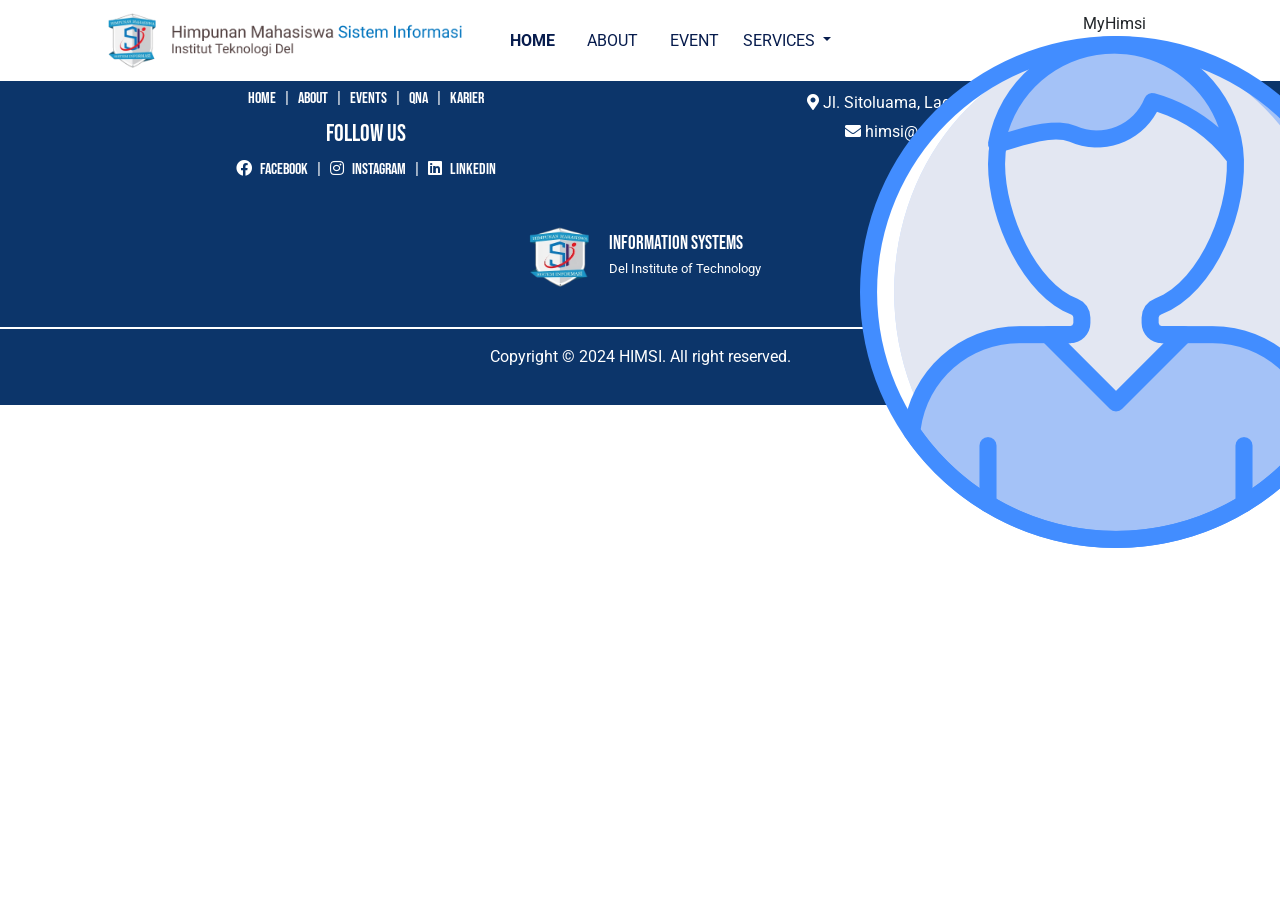
<file: public/moreEvents.html>
<!DOCTYPE html>
<html lang="en">
  <head>
    <meta charset="UTF-8" />
    <meta name="viewport" content="width=device-width, initial-scale=1.0" />
    <title>Sinet</title>
    <!-- Bootstrap -->
    <link
      rel="stylesheet"
      href="https://stackpath.bootstrapcdn.com/bootstrap/4.5.2/css/bootstrap.min.css"
    />

    <!-- font bebasneue -->
    <link rel="preconnect" href="https://fonts.googleapis.com" />
    <link rel="preconnect" href="https://fonts.gstatic.com" crossorigin />
    <link
      href="https://fonts.googleapis.com/css2?family=Bebas+Neue&display=swap"
      rel="stylesheet"
    />

    <!-- font roboto -->
    <link rel="preconnect" href="https://fonts.googleapis.com" />
    <link rel="preconnect" href="https://fonts.gstatic.com" crossorigin />
    <link
      href="https://fonts.googleapis.com/css2?family=Bebas+Neue&family=Roboto:ital,wght@0,100;0,300;0,400;0,500;0,700;0,900;1,100;1,300;1,400;1,500;1,700;1,900&display=swap"
      rel="stylesheet"
    />

    <!-- icon -->
    <link
      rel="stylesheet"
      href="https://cdnjs.cloudflare.com/ajax/libs/font-awesome/5.15.4/css/all.min.css"
    />

    <!-- css -->
    <link rel="stylesheet" href="frontend/styles/main.css" />
  </head>

  <body>
    <!-- navbar -->
    <div class="container-fluid">
      <nav
        class="row navbar navbar-expand-lg navbar-light bg-white navbar-custom fixed-top"
      >
        <div class="col-md-0.5 offset-md-1">
          <a href="#" class="navbar-brand">
            <img src="frontend/images/logo.png" alt="logo" />
          </a>
        </div>
        <div class="col-md-7">
          <button
            class="navbar-toggler"
            type="button"
            data-toggle="collapse"
            data-target="#navb"
          >
            <span class="navbar-toggler-icon"></span>
          </button>

          <div class="collapse navbar-collapse" id="navb">
            <ul class="navbar-nav ml-auto mr-3">
              <li class="nav-item mx-md-2">
                <a href="#" class="nav-link active">HOME</a>
              </li>
              <li class="nav-item mx-md-2">
                <a href="#" class="nav-link">ABOUT</a>
              </li>
              <li class="nav-item mx-md-2">
                <a href="#" class="nav-link">EVENT</a>
              </li>
              <li class="nav-item dropdown">
                <a
                  href="#"
                  class="nav-link dropdown-toggle"
                  id="navbardrop"
                  data-toggle="dropdown"
                >
                  SERVICES
                </a>
                <div class="dropdown-menu">
                  <a href="#" class="dropdown-item">Events</a>
                  <a href="#" class="dropdown-item">QnA</a>
                  <a href="#" class="dropdown-item">Lowongan Kerja</a>
                </div>
              </li>
            </ul>

            <!-- mobile button -->
            <form class="form-inline my-lg-0 d-sm-block d-md-none">
              <div>
                <button class="btn btn-login btn-navbar-right px-0">
                  MyHimsi
                  <img
                    src="frontend/images/user profile.png"
                    alt="user"
                    class="img-user ml-1"
                  />
                </button>
              </div>
            </form>

            <!-- desktop button -->
            <form class="form-inline my-lg-0 d-none d-md-block">
              <div>
                <button class="btn btn-login btn-navbar-right px-0">
                  MyHimsi
                  <img
                    src="frontend/images/user profile.png"
                    alt="user"
                    class="img-user ml-1"
                  />
                </button>
              </div>
            </form>
          </div>
        </div>
      </nav>
    </div>

    <!-- footer -->
    <footer class="footer">
      <div class="container">
        <div class="footer-content">
          <div class="footer-left ml-1">
            <p class="footer-heading">THANK YOU FOR VISITING OUR WEBSITE</p>
            <nav class="footer-nav">
              <a href="#">Home</a> | <a href="#">About</a> |
              <a href="#">Events</a> | <a href="#">QnA</a> |
              <a href="#">Karier</a>
            </nav>
            <p class="follow-us">FOLLOW US</p>
            <div class="footer-social">
              <a href="#"><i class="fab fa-facebook"></i> Facebook</a> |
              <a href="#"><i class="fab fa-instagram"></i> Instagram</a> |
              <a href="#"><i class="fab fa-linkedin"></i> LinkedIn</a>
            </div>
          </div>

          <div class="footer-right">
            <p class="footer-contact-heading">CONTACT US</p>
            <p>
              <i class="fas fa-map-marker-alt"></i> Jl. Sitoluama, Laguboti,
              Toba
            </p>
            <p><i class="fas fa-envelope"></i> himsi@gmail.com</p>
          </div>
        </div>

        <div class="footer-bottom">
          <div class="footer-logo-wrapper">
            <img
              src="frontend/images/lambang bagus.png"
              alt="SI Logo"
              class="footer-logo"
            />
          </div>

          <div class="footer-title">
            <p class="title">INFORMATION SYSTEMS</p>
            <p class="subtitle">Del Institute of Technology</p>
          </div>
        </div>
      </div>

      <div class="footer-copyright">
        <hr class="footer-line" />
        <p>Copyright &copy; 2024 HIMSI. All right reserved.</p>
      </div>
    </footer>

    <!-- CDN -->
    <script src="https://cdnjs.cloudflare.com/ajax/libs/popper.js/1.16.1/umd/popper.min.js"></script>
    <script src="https://code.jquery.com/jquery-3.5.1.min.js"></script>
    <script src="https://stackpath.bootstrapcdn.com/bootstrap/4.5.2/js/bootstrap.min.js"></script>
  </body>
</html>
</file>
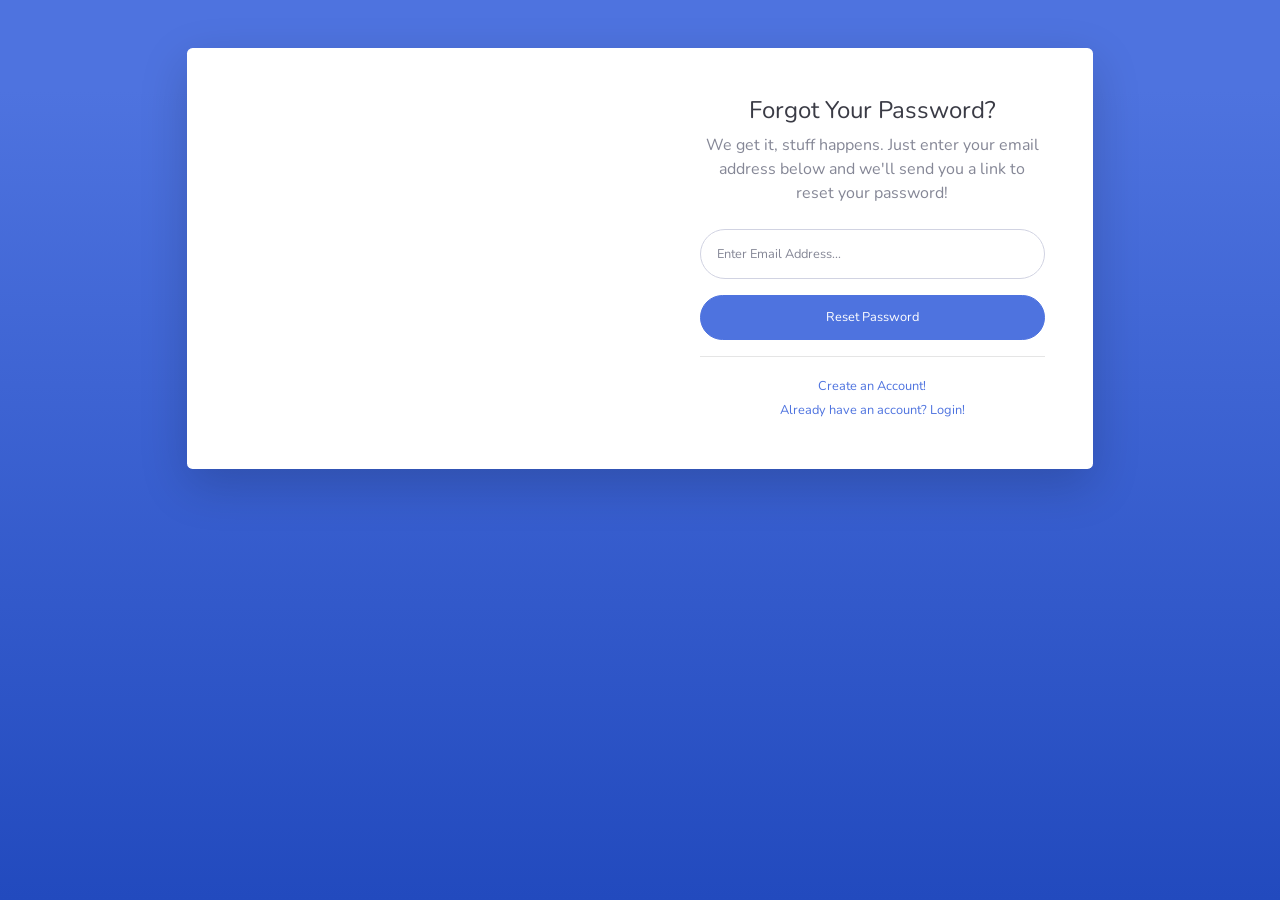
<file: public/backend/forgot-password.html>
<!DOCTYPE html>
<html lang="en">

<head>

    <meta charset="utf-8">
    <meta http-equiv="X-UA-Compatible" content="IE=edge">
    <meta name="viewport" content="width=device-width, initial-scale=1, shrink-to-fit=no">
    <meta name="description" content="">
    <meta name="author" content="">

    <title>SB Admin 2 - Forgot Password</title>

    <!-- Custom fonts for this template-->
    <link href="vendor/fontawesome-free/css/all.min.css" rel="stylesheet" type="text/css">
    <link
        href="https://fonts.googleapis.com/css?family=Nunito:200,200i,300,300i,400,400i,600,600i,700,700i,800,800i,900,900i"
        rel="stylesheet">

    <!-- Custom styles for this template-->
    <link href="css/sb-admin-2.min.css" rel="stylesheet">

</head>

<body class="bg-gradient-primary">

    <div class="container">

        <!-- Outer Row -->
        <div class="row justify-content-center">

            <div class="col-xl-10 col-lg-12 col-md-9">

                <div class="card o-hidden border-0 shadow-lg my-5">
                    <div class="card-body p-0">
                        <!-- Nested Row within Card Body -->
                        <div class="row">
                            <div class="col-lg-6 d-none d-lg-block bg-password-image"></div>
                            <div class="col-lg-6">
                                <div class="p-5">
                                    <div class="text-center">
                                        <h1 class="h4 text-gray-900 mb-2">Forgot Your Password?</h1>
                                        <p class="mb-4">We get it, stuff happens. Just enter your email address below
                                            and we'll send you a link to reset your password!</p>
                                    </div>
                                    <form class="user">
                                        <div class="form-group">
                                            <input type="email" class="form-control form-control-user"
                                                id="exampleInputEmail" aria-describedby="emailHelp"
                                                placeholder="Enter Email Address...">
                                        </div>
                                        <a href="login.html" class="btn btn-primary btn-user btn-block">
                                            Reset Password
                                        </a>
                                    </form>
                                    <hr>
                                    <div class="text-center">
                                        <a class="small" href="register.html">Create an Account!</a>
                                    </div>
                                    <div class="text-center">
                                        <a class="small" href="login.html">Already have an account? Login!</a>
                                    </div>
                                </div>
                            </div>
                        </div>
                    </div>
                </div>

            </div>

        </div>

    </div>

    <!-- Bootstrap core JavaScript-->
    <script src="vendor/jquery/jquery.min.js"></script>
    <script src="vendor/bootstrap/js/bootstrap.bundle.min.js"></script>

    <!-- Core plugin JavaScript-->
    <script src="vendor/jquery-easing/jquery.easing.min.js"></script>

    <!-- Custom scripts for all pages-->
    <script src="js/sb-admin-2.min.js"></script>

</body>

</html>
</file>
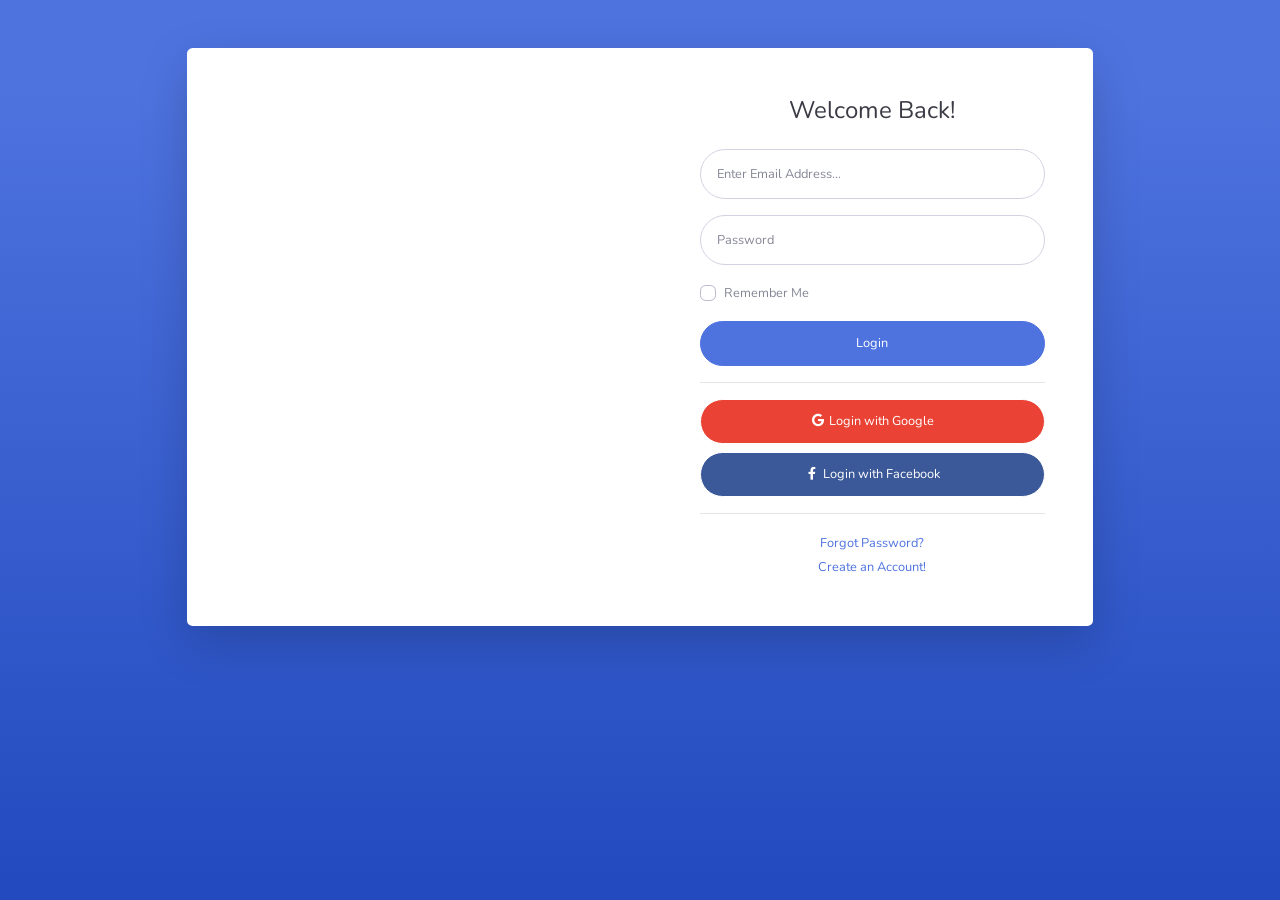
<file: public/backend/login.html>
<!DOCTYPE html>
<html lang="en">

<head>

    <meta charset="utf-8">
    <meta http-equiv="X-UA-Compatible" content="IE=edge">
    <meta name="viewport" content="width=device-width, initial-scale=1, shrink-to-fit=no">
    <meta name="description" content="">
    <meta name="author" content="">

    <title>SB Admin 2 - Login</title>

    <!-- Custom fonts for this template-->
    <link href="vendor/fontawesome-free/css/all.min.css" rel="stylesheet" type="text/css">
    <link
        href="https://fonts.googleapis.com/css?family=Nunito:200,200i,300,300i,400,400i,600,600i,700,700i,800,800i,900,900i"
        rel="stylesheet">

    <!-- Custom styles for this template-->
    <link href="css/sb-admin-2.min.css" rel="stylesheet">

</head>

<body class="bg-gradient-primary">

    <div class="container">

        <!-- Outer Row -->
        <div class="row justify-content-center">

            <div class="col-xl-10 col-lg-12 col-md-9">

                <div class="card o-hidden border-0 shadow-lg my-5">
                    <div class="card-body p-0">
                        <!-- Nested Row within Card Body -->
                        <div class="row">
                            <div class="col-lg-6 d-none d-lg-block bg-login-image"></div>
                            <div class="col-lg-6">
                                <div class="p-5">
                                    <div class="text-center">
                                        <h1 class="h4 text-gray-900 mb-4">Welcome Back!</h1>
                                    </div>
                                    <form class="user">
                                        <div class="form-group">
                                            <input type="email" class="form-control form-control-user"
                                                id="exampleInputEmail" aria-describedby="emailHelp"
                                                placeholder="Enter Email Address...">
                                        </div>
                                        <div class="form-group">
                                            <input type="password" class="form-control form-control-user"
                                                id="exampleInputPassword" placeholder="Password">
                                        </div>
                                        <div class="form-group">
                                            <div class="custom-control custom-checkbox small">
                                                <input type="checkbox" class="custom-control-input" id="customCheck">
                                                <label class="custom-control-label" for="customCheck">Remember
                                                    Me</label>
                                            </div>
                                        </div>
                                        <a href="index.html" class="btn btn-primary btn-user btn-block">
                                            Login
                                        </a>
                                        <hr>
                                        <a href="index.html" class="btn btn-google btn-user btn-block">
                                            <i class="fab fa-google fa-fw"></i> Login with Google
                                        </a>
                                        <a href="index.html" class="btn btn-facebook btn-user btn-block">
                                            <i class="fab fa-facebook-f fa-fw"></i> Login with Facebook
                                        </a>
                                    </form>
                                    <hr>
                                    <div class="text-center">
                                        <a class="small" href="forgot-password.html">Forgot Password?</a>
                                    </div>
                                    <div class="text-center">
                                        <a class="small" href="register.html">Create an Account!</a>
                                    </div>
                                </div>
                            </div>
                        </div>
                    </div>
                </div>

            </div>

        </div>

    </div>

    <!-- Bootstrap core JavaScript-->
    <script src="vendor/jquery/jquery.min.js"></script>
    <script src="vendor/bootstrap/js/bootstrap.bundle.min.js"></script>

    <!-- Core plugin JavaScript-->
    <script src="vendor/jquery-easing/jquery.easing.min.js"></script>

    <!-- Custom scripts for all pages-->
    <script src="js/sb-admin-2.min.js"></script>

</body>

</html>
</file>
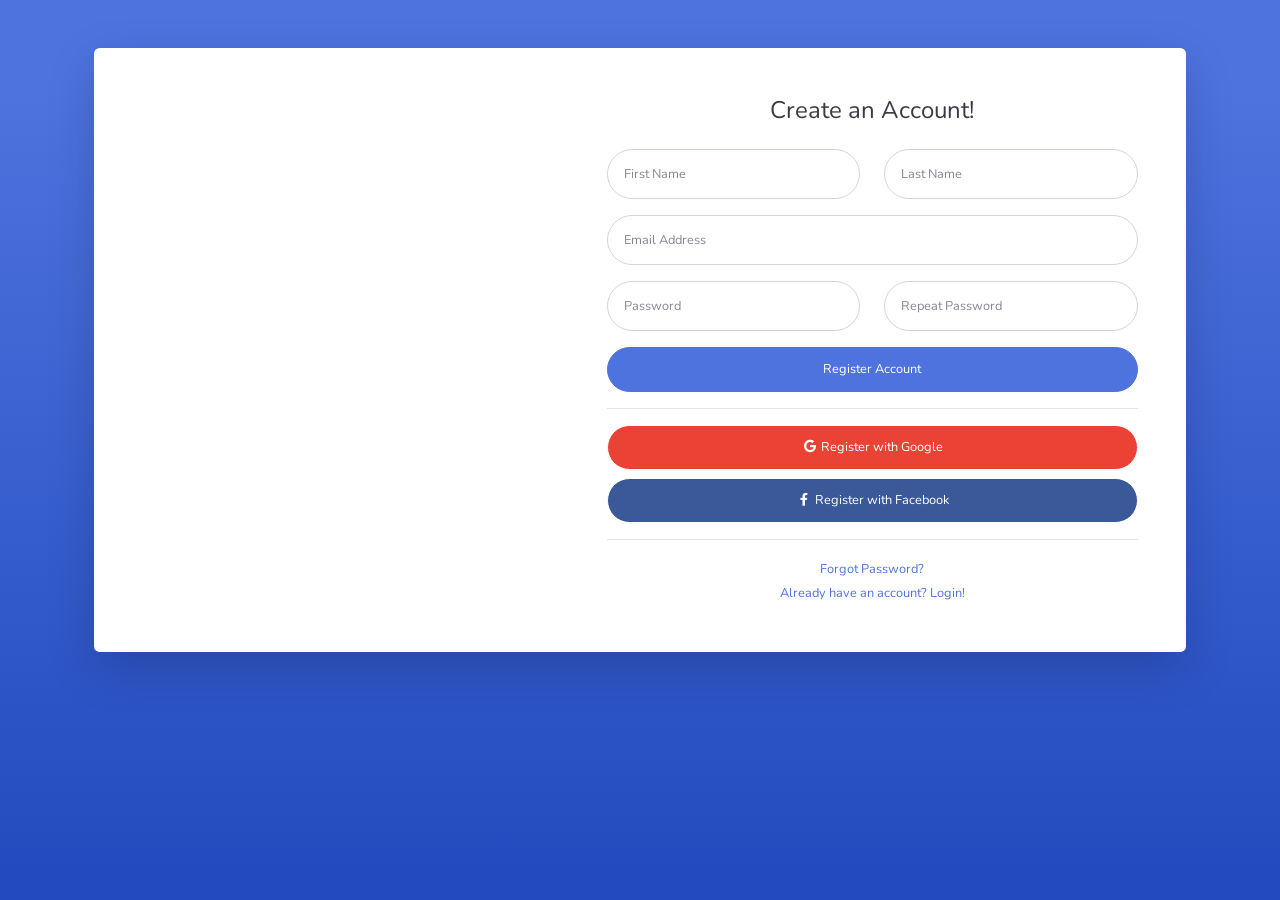
<file: public/backend/register.html>
<!DOCTYPE html>
<html lang="en">

<head>

    <meta charset="utf-8">
    <meta http-equiv="X-UA-Compatible" content="IE=edge">
    <meta name="viewport" content="width=device-width, initial-scale=1, shrink-to-fit=no">
    <meta name="description" content="">
    <meta name="author" content="">

    <title>SB Admin 2 - Register</title>

    <!-- Custom fonts for this template-->
    <link href="vendor/fontawesome-free/css/all.min.css" rel="stylesheet" type="text/css">
    <link
        href="https://fonts.googleapis.com/css?family=Nunito:200,200i,300,300i,400,400i,600,600i,700,700i,800,800i,900,900i"
        rel="stylesheet">

    <!-- Custom styles for this template-->
    <link href="css/sb-admin-2.min.css" rel="stylesheet">

</head>

<body class="bg-gradient-primary">

    <div class="container">

        <div class="card o-hidden border-0 shadow-lg my-5">
            <div class="card-body p-0">
                <!-- Nested Row within Card Body -->
                <div class="row">
                    <div class="col-lg-5 d-none d-lg-block bg-register-image"></div>
                    <div class="col-lg-7">
                        <div class="p-5">
                            <div class="text-center">
                                <h1 class="h4 text-gray-900 mb-4">Create an Account!</h1>
                            </div>
                            <form class="user">
                                <div class="form-group row">
                                    <div class="col-sm-6 mb-3 mb-sm-0">
                                        <input type="text" class="form-control form-control-user" id="exampleFirstName"
                                            placeholder="First Name">
                                    </div>
                                    <div class="col-sm-6">
                                        <input type="text" class="form-control form-control-user" id="exampleLastName"
                                            placeholder="Last Name">
                                    </div>
                                </div>
                                <div class="form-group">
                                    <input type="email" class="form-control form-control-user" id="exampleInputEmail"
                                        placeholder="Email Address">
                                </div>
                                <div class="form-group row">
                                    <div class="col-sm-6 mb-3 mb-sm-0">
                                        <input type="password" class="form-control form-control-user"
                                            id="exampleInputPassword" placeholder="Password">
                                    </div>
                                    <div class="col-sm-6">
                                        <input type="password" class="form-control form-control-user"
                                            id="exampleRepeatPassword" placeholder="Repeat Password">
                                    </div>
                                </div>
                                <a href="login.html" class="btn btn-primary btn-user btn-block">
                                    Register Account
                                </a>
                                <hr>
                                <a href="index.html" class="btn btn-google btn-user btn-block">
                                    <i class="fab fa-google fa-fw"></i> Register with Google
                                </a>
                                <a href="index.html" class="btn btn-facebook btn-user btn-block">
                                    <i class="fab fa-facebook-f fa-fw"></i> Register with Facebook
                                </a>
                            </form>
                            <hr>
                            <div class="text-center">
                                <a class="small" href="forgot-password.html">Forgot Password?</a>
                            </div>
                            <div class="text-center">
                                <a class="small" href="login.html">Already have an account? Login!</a>
                            </div>
                        </div>
                    </div>
                </div>
            </div>
        </div>

    </div>

    <!-- Bootstrap core JavaScript-->
    <script src="vendor/jquery/jquery.min.js"></script>
    <script src="vendor/bootstrap/js/bootstrap.bundle.min.js"></script>

    <!-- Core plugin JavaScript-->
    <script src="vendor/jquery-easing/jquery.easing.min.js"></script>

    <!-- Custom scripts for all pages-->
    <script src="js/sb-admin-2.min.js"></script>

</body>

</html>
</file>
<file: public/frontend/styles/main.css>
body {
  background-color: #ffffff;
  font-family: "Roboto", sans-serif;
  color: #071c4d;
}

.navbar-brand img {
  max-height: 55px;
}

.navbar-light .navbar-nav .nav-link {
  color: #071c4d;
}
.navbar-light .navbar-nav .nav-link.active {
  font-weight: bold;
  color: #071c4d !important;
}
.navbar-light .navbar-nav .nav-link .dropdown-item {
  color: #071c4d;
  font-family: "roboto", sans-serif;
}
.navbar-light .img-avatar {
  margin: 0;
  width: 20px;
  height: 20px;
  border-radius: 100%;
}

.btn-navbar-right {
  margin-top: -20px !important;
  margin-right: -8px !important;
  margin-bottom: -18px !important;
  height: 70px;
  border-radius: 0px;
}

.dropdown .btn-login {
  color: #1141b1;
  background: none;
  border: none;
  outline: none;
  box-shadow: none;
  display: flex;
  align-items: center;
}
.dropdown .btn-login:hover {
  color: #1141b1;
  background: none;
  border: none;
  outline: none;
}
.dropdown .dropdown-menu {
  background-color: #fff;
  border-radius: 8px;
  box-shadow: 0px 4px 12px rgba(0, 0, 0, 0.1);
  padding: 8px 0;
  min-width: 200px;
  transition: all 0.3s ease;
}
.dropdown .dropdown-menu .dropdown-item {
  display: flex;
  align-items: center;
  padding: 10px 20px;
  color: #333;
  font-weight: 500;
  border-radius: 5px;
  transition: all 0.3s ease;
}
.dropdown .dropdown-menu .dropdown-item:hover {
  background-color: #f0f0f5;
  color: #007bff;
}
.dropdown .dropdown-menu .img-avatar {
  width: 20px;
  height: 20px;
  border-radius: 50%;
  object-fit: cover;
  margin-right: 10px;
}
.dropdown .dropdown-menu i {
  font-size: 20px;
  color: #333;
  margin-right: 10px; /* Spasi antara ikon dan teks */
  margin-left: 20px;
}
.dropdown .dropdown-menu .dropdown-item:hover i {
  color: #007bff;
}
.dropdown .dropdown-menu d-flex.align-items-center:hover {
  background-color: #f8f9fa;
  cursor: pointer;
}
.dropdown .img-user {
  width: 20px;
  height: 20px;
  margin-left: 15px;
  border-radius: 100%;
}

header {
  padding: 180px 0 165px;
  margin-top: 0px;
  background-image: url("../images/dashboardupdate.png");
  background-size: cover;
  background-position: center;
  background-repeat: no-repeat;
}
header h1 {
  font-size: 50px;
  color: #ffffff;
  font-family: "Bebas Neue", cursive;
  font-weight: bold;
  margin-left: 70px;
  margin-right: 70px;
}
header h1 .subtitle {
  color: #ffc436;
  display: inline;
}
header p {
  font-size: 50px;
  color: #ffffff;
  font-family: "Poly", cursive;
  font-weight: bold;
  margin-left: 70px;
  margin-top: -20px;
  margin-right: 70px;
}
header p .subtitle {
  color: #ffc436;
  display: inline;
  margin-right: auto;
}
header .btn-explore {
  background-color: #0174be;
  color: #ffffff;
  margin-left: 70px;
  font-family: "bebas neue", cursive;
  font-size: 30px;
}
header .btn-explore:hover {
  background-color: #266d99;
  color: #ffffff;
}

main {
  padding: 10px 0;
}
main .section-visi {
  margin-bottom: 10px;
}
main .section-visi h2 {
  font-size: 40px;
  color: #0c356a;
  font-family: "bebas neue", cursive;
  font-weight: bold;
  margin-bottom: 10px;
}
main .section-visi .costum-mid-hr {
  border: 5px solid #ffc436;
  width: 50px;
  display: block;
  margin-bottom: auto;
}
main .section-visi .costume-hr {
  border: 1px solid #ffc436;
  width: 100vw;
  margin: 0;
  position: relative;
  left: calc(-50vw + 49%);
}
main .section-visi .visi-text {
  font-size: 25px;
  color: #000;
  font-family: "roboto", sans-serif;
  margin-top: 20px;
}
main .section-visi .misi-list {
  font-size: 25px;
  color: #141617;
  font-family: "roboto", sans-serif;
  margin-top: 20px;
}
main .hr-relasi {
  border: 1px solid #ffc436;
  width: 60%;
}
main .section-relasi {
  display: flex;
  justify-content: center;
  text-align: center;
}
main .section-relasi .row {
  display: flex;
  justify-content: center;
  margin-top: 25px;
}
main .section-relasi .row .col {
  display: flex;
  flex-direction: column;
  align-items: center;
}
main .section-relasi .row .col .circle {
  width: 110px;
  height: 110px;
  border-radius: 50%;
  background-color: #ffffff;
  border: 3px solid #ffc436;
  display: flex;
  justify-content: center;
  align-items: center;
  box-shadow: 0 4px 8px rgba(0, 0, 0, 0.2);
  margin: 0 120px;
}
main .section-relasi .row .col .circle .number {
  font-size: 24px;
  font-weight: bold;
  color: #0c356a;
  font-family: "bebas neue" cursive;
}
main .section-relasi .row .col .label {
  margin-top: 10px;
  font-size: 25px;
  color: #0c356a;
  font-family: "roboto" sans-serif;
  font-weight: bold;
}
main .section-struktur {
  margin-top: 10px;
}
main .section-struktur .struktur-organisasi {
  margin-top: 10px;
}
main .section-struktur .struktur-organisasi h2 {
  font-size: 40px;
  color: #0c356a;
  font-family: "bebas neue", cursive;
  font-weight: bold;
  margin-bottom: 10px;
}
main .section-struktur .struktur-organisasi h2 span {
  color: #ffc436;
}
main .section-profile {
  padding: 20px;
}
main .section-profile .profile {
  text-align: left;
  padding: 0 15px;
}
main .section-profile .profile .hr-profile {
  border: 1px solid #ffc436;
  width: 30%;
  margin-top: -85px;
}
@media (max-width: 768px) {
  main .section-profile .profile .hr-profile {
      margin-top: 10px;
      margin-left: 5px;
  }
}
main .section-profile .profile .costume-color {
  color: #ffc436;
}
main .section-profile .profile .profile-display {
  margin-left: 360px;
  font-family: "playfair display", serif;
  font-size: 20px;
  color: #0c356a;
}
@media (max-width: 768px) {
  main .section-profile .profile .profile-display {
      margin-left: 5px;
      font-size: 18px;
  }
}
main .section-profile .profile-img {
  margin-top: 60px;
  display: flex;
  justify-content: center;
}
main .section-profile .profile-img .costume-img {
  width: 350px;
  height: 338px;
}
main .section-profile .profile-img .img-fluid {
  border-radius: 5%;
}
main .section-profile .profile-img .label {
  font-weight: bold;
  font-family: "bebas neue" cursive;
  font-size: 15px;
  color: #000;
  margin-top: 10px;
}
main .section-profile .profile-img .information {
  font-family: "roboto" sans-serif;
  font-size: 15px;
  color: #000;
  margin-top: -10px;
}
main .section-events {
  min-height: 540px;
  background-color: #b8def7;
  margin-top: -10px;
  margin-bottom: -230px;
}
main .section-events-heading {
  margin-top: 60px;
}
main .section-events-heading h2 {
  font-size: 40px;
  color: #0c356a;
  font-family: "bebas neue", cursive;
  font-weight: bold;
  margin-bottom: 10px;
}
main .section-events-heading h2 span {
  color: #ffffff;
}
main .section-events-heading p {
  font-size: 20px;
  font-family: "roboto", sans-serif;
}
main .section-events-content {
  padding: 20px 20px;
  margin-top: -300px;
}
main .section-events-content .section-event-program .costume-event {
  border-radius: 10px;
  width: 100%;
  object-fit: cover;
  max-height: 500px;
  padding: 1px;
  margin-top: 20px;
}
main .button-events {
  display: flex;
  justify-content: center;
  margin-top: 20px;
  margin-bottom: 20px;
}
main .button-events .btn-submit {
  background-color: #0174be;
  color: #ffffff;
  font-family: "bebas neue", cursive;
  font-size: 30px;
  padding: 10px 10px;
  width: 70%;
  border-radius: 5px;
  text-decoration: none;
  display: inline-block;
  transition: background-color 0.3s ease;
}
main .button-events .btn-submit:hover {
  background-color: #266d99;
  color: #ffffff;
}

.upcoming-event h2 {
  font-size: 40px;
  color: #0c356a;
  font-family: "bebas neue", cursive;
  font-weight: bold;
  margin-bottom: 20px;
}
.upcoming-event h2 span {
  color: #ffc436;
}

/* News */
/* Judul dan Divider */
.news-title {
  font-weight: bold;
  font-size: 2.5rem;
  text-align: center;
  margin-bottom: 1.5rem;
}

.news-divider {
  border-top: 4px solid #0d6efd;
  width: 70px;
  margin: 0 auto 2rem;
}

/* Card Style */
.news-item {
  margin-bottom: 30px;
  transition: transform 0.3s, box-shadow 0.3s;
}

.news-item:hover {
  transform: translateY(-10px);
  box-shadow: 0 10px 15px rgba(0, 0, 0, 0.2);
}

.news-card {
  overflow: hidden;
  border-radius: 8px;
  background-color: #ffffff;
  transition: all 0.3s ease-in-out;
}

.news-image {
  width: 100%;
  height: 200px;
  object-fit: cover;
  transition: transform 0.3s ease;
}

.news-item:hover .news-image {
  transform: scale(1.05);
}

.news-content {
  padding: 15px;
}

.news-title {
  font-size: 1.2rem;
  color: #0d6efd;
  font-weight: 600;
}

.news-body {
  font-size: 0.9rem;
  color: #6c757d;
  margin: 10px 0;
}

.news-date {
  font-size: 0.8rem;
  color: #adb5bd;
}

/* Button Selengkapnya */
.btn-more {
  color: #fff;
  background-color: #0d6efd;
  padding: 10px 20px;
  font-size: 0.9rem;
  text-transform: uppercase;
  transition: background-color 0.3s ease;
}

.btn-more:hover {
  background-color: #0056b3;
  text-decoration: none;
}

/* Animasi Hover */
.news-item:hover .news-card {
  transform: scale(1.02);
}


.breadcrumb {
  background-color: white;
  padding: 0;
}

.breadcrumb-item + .breadcrumb-item::before {
  content: " / ";
}

.news-title {
  font-size: 24px;
  font-weight: bold;
}

.news-meta {
  font-size: 14px;
  color: gray;
}

.news-author {
  font-size: 14px;
  font-weight: bold;
}

.news-editor {
  font-size: 14px;
  color: gray;
}

.news-content {
  margin-top: 20px;
}


/* Breadcrumb */
.news-breadcrumb .breadcrumb-item a {
  text-decoration: none;
  color: #0d6efd;
  transition: color 0.3s ease;
}

.news-breadcrumb .breadcrumb-item a:hover {
  color: #0056b3;
}

/* Judul dan Meta */
.news-title {
  font-size: 2rem;
  font-weight: bold;
  color: #212529;
}

.news-meta {
  font-size: 0.9rem;
  margin-bottom: 20px;
}

/* Gambar Utama */
.news-image-wrapper img {
  transition: transform 0.3s ease-in-out, box-shadow 0.3s ease-in-out;
  box-shadow: 0 4px 10px rgba(0, 0, 0, 0.2);
}

.news-image-wrapper img:hover {
  transform: scale(1.05);
  box-shadow: 0 8px 20px rgba(0, 0, 0, 0.3);
}

/* Sidebar */
.sidebar {
  padding: 20px;
  background-color: #f8f9fa;
  border-radius: 8px;
  box-shadow: 0 4px 10px rgba(0, 0, 0, 0.1);
}

.sidebar-title {
  font-size: 1.25rem;
  margin-bottom: 15px;
  color: #0d6efd;
  border-bottom: 2px solid #0d6efd;
  display: inline-block;
}

/* Berita Terbaru */
.latest-news-item {
  margin-bottom: 15px;
  transition: transform 0.3s ease-in-out;
}

.latest-news-image {
  width: 50px; /* Lebar tetap */
  height: 50px; /* Tinggi tetap */
  object-fit: cover; /* Menjaga proporsi gambar */
  border-radius: 0; /* Memastikan gambar tetap kotak */
  border: 2px solid #ddd; /* Opsional: Tambahkan border */
  transition: transform 0.3s ease; /* Efek saat hover */
}

.latest-news-image:hover {
  transform: scale(1.1); /* Opsional: Zoom in saat hover */
}


.latest-news-item:hover {
  transform: translateX(10px);
}

.latest-news-link {
  display: flex;
  align-items: center;
  text-decoration: none;
  color: inherit;
  transition: all 0.3s ease-in-out;
}

.latest-news-link:hover .latest-news-title {
  color: #0d6efd;
}

.latest-news-title {
  font-size: 1rem;
  margin: 0;
  font-weight: bold;
  transition: color 0.3s ease;
}

.news-container {
  animation: fadeInUp 0.8s ease-in-out;
}

@keyframes fadeInUp {
  from {
      opacity: 0;
      transform: translateY(20px);
  }
  to {
      opacity: 1;
      transform: translateY(0);
  }
}

.sidebar {
  border-left: 1px solid #ddd;
  padding-left: 20px;
}
.sidebar h5 {
  font-size: 18px;
  font-weight: bold;
}
.sidebar .list-group-item {
  border: none;
  padding: 0;
}
.sidebar .list-group-item img {
  width: 50px;
  height: auto;
  margin-right: 10px;
}
.sidebar .list-group-item a {
  text-decoration: none;
  color: black;
  display: flex;
  align-items: center;
}
.sidebar .list-group-item a:hover {
  text-decoration: underline;
}

/* News Other */
/* Search Bar Styling */
.search-form {
  box-shadow: 0 4px 6px rgba(0, 0, 0, 0.1);
  border-radius: 8px;
  overflow: hidden;
}

.search-input {
  border: none;
  padding: 12px; /* Kurangi padding agar lebih proporsional */
  font-size: 14px; /* Sesuaikan ukuran font */
  transition: box-shadow 0.3s ease;
}

.search-input:focus {
  box-shadow: 0 0 8px rgba(33, 150, 243, 0.5);
  outline: none;
}

.search-btn {
  padding: 10px 15px; /* Kurangi padding untuk ukuran lebih kecil */
  font-size: 14px; /* Sesuaikan ukuran font */
  height: auto; /* Pastikan tingginya mengikuti konten */
  border: none;
  transition: background-color 0.3s ease, transform 0.2s ease;
}

.search-btn:hover {
  background-color: #0056b3;
  transform: scale(1.05);
}


/* News Item Styling */
.news-item {
  transition: transform 0.3s ease, box-shadow 0.3s ease;
  border-bottom: 1px solid #eaeaea;
  padding-bottom: 15px;
}

.news-item:hover {
  transform: scale(1.02);
  box-shadow: 0 8px 16px rgba(0, 0, 0, 0.1);
}

/* News Image */
.news-image-container {
  border-radius: 8px;
  overflow: hidden;
}

.news-image {
  transition: transform 0.3s ease;
}

.news-image:hover {
  transform: scale(1.1);
}

/* News Title and Link */
.news-title {
  font-weight: bold;
  margin-bottom: 8px;
}

.news-link {
  text-decoration: none;
  color: #0d6efd;
  transition: color 0.3s ease;
}

.news-link:hover {
  color: #0056b3;
  text-decoration: underline;
}

/* News Description */
.news-description {
  font-size: 14px;
  color: #555;
}

/* News Date */
.news-date {
  font-size: 12px;
  font-style: italic;
}

/* Pagination Styling */
.pagination {
  margin-top: 20px;
}

.pagination .page-item .page-link {
  color: #0d6efd;
  border: none;
  transition: background-color 0.3s ease, transform 0.2s ease;
}

.pagination .page-item .page-link:hover {
  background-color: #0056b3;
  color: white;
  transform: scale(1.1);
}

.pagination .page-item.active .page-link {
  background-color: #0d6efd;
  border-color: #0d6efd;
}



/* FOOTer */
.footer {
  background-color: #0c356a;
  color: white;
  padding: 20px 0;
  text-align: center;
}
.footer .container {
  display: flex;
  flex-direction: column;
  align-items: center;
}
.footer .footer-content {
  display: flex;
  justify-content: space-between;
  width: 100%;
  max-width: 1200px;
  padding: 20px 0;
}
.footer .footer-content .footer-left,
.footer .footer-content .footer-right {
  flex: 1;
  padding: 5px;
}
.footer .footer-heading {
  font-size: 1.5rem;
  margin-bottom: 5px;
  font-family: "bebas neue", cursive;
}
.footer .footer-nav a {
  color: white;
  text-decoration: none;
  margin: 0 5px;
  font-family: "bebas neue", cursive;
}
.footer .footer-nav a:hover {
  text-decoration: underline;
}
.footer .follow-us {
  margin-top: 5px;
  font-size: 1.5rem;
  font-family: "bebas neue", cursive;
  margin-bottom: 5px;
}
.footer .footer-social a {
  color: white;
  text-decoration: none;
  margin: 0 5px;
  font-family: "bebas neue", cursive;
  font-size: 1rem;
}
.footer .footer-social a i {
  margin-right: 5px;
}
.footer .footer-right p {
  margin: 5px 0;
}
.footer .footer-contact-heading {
  font-size: 1.5rem;
  font-family: "bebas neue", cursive;
}
.footer .footer-bottom {
  display: flex;
  align-items: center;
  margin: 10px 0;
}
.footer .footer-bottom .footer-logo-wrapper {
  padding: 10px;
  border-radius: 5px;
  background-size: cover;
}
.footer .footer-bottom .footer-logo {
  width: 60px;
  height: 60px;
  margin-bottom: 10px;
  position: relative;
  background-image: #ffffff;
}
.footer .footer-bottom .footer-title {
  font-size: 1.5rem;
  margin-left: 10px;
  display: flex;
  flex-direction: column;
  align-items: flex-start;
}
.footer .footer-bottom .footer-title .title {
  margin: 0;
  font-family: "bebas neue", cursive;
  font-size: 1.2rem;
}
.footer .footer-bottom .footer-title .subtitle {
  font-family: "roboto", sans-serif;
  font-size: 0.8rem;
}
.footer .footer-copyright .footer-line {
  border: 1px solid #ffffff;
  width: 100%;
  margin-top: 10px;
}

/* event */
.section-event-header {
  min-height: 350px;
  background: #e4e6eb;
  margin-top: -70px;
}

.section-popular-content {
  margin-top: -160px;
  min-height: 100vh;
}
.section-popular-content .breadcrumb {
  background-color: transparent;
  padding: 0;
  margin-bottom: 30px;
}
.section-popular-content .breadcrumb-item.active {
  font-weight: bold;
  color: #071c4d;
}
.section-popular-content .section-popular-event .card-event {
  min-height: 380px;
  background-color: #ddd;
  color: #fff;
  padding: 30px;
  background-size: cover;
  margin-bottom: 20px;
  border-radius: 20px;
  filter: brightness(0.9);
}
.section-popular-content .section-popular-event .party-event {
  font-size: 30px;
  color: #00040c;
  font-family: "Bebas Neue", cursive;
}
.section-popular-content .section-popular-event .party-button {
  margin-top: auto;
}
.section-popular-content
  .section-popular-event
  .party-button
  .btn-party-details {
  background-color: #0174be;
  color: #fff;
  border-radius: 10px;
  padding: 10px 20px;
  border: none;
  text-transform: uppercase;
  transition: background-color 0.3s ease;
}
.section-popular-content
  .section-popular-event
  .party-button
  .btn-party-details:hover {
  background-color: #0174be;
  color: #fff;
}

.section-details-header {
  min-height: 420px;
  background: #e4e6eb;
  margin-top: -70px;
}

.section-details-content {
  margin-top: -210px;
  min-height: 100vh;
}
.section-details-content .breadcrumb {
  background-color: transparent;
  padding: 0;
  margin-bottom: 30px;
}
.section-details-content .breadcrumb-item.active {
  font-weight: bold;
  color: #6e6e6e;
}
.section-details-content .card-details {
  padding: 30px;
  border-radius: 11px;
}
.section-details-content .card-details h1 {
  font-size: 26px;
}
.section-details-content .card-details h2 {
  font-size: 20px;
  margin-top: 40px;
}
.section-details-content .card-details p {
  font-size: 18px;
  color: #b1b1b1;
}
.section-details-content .card-details h3 {
  font-weight: 300;
  font-size: 14px;
  color: #071c4d;
}
.section-details-content .card-details .trip-informations th {
  font-weight: 300;
  font-size: 18px;
  color: #071c4d;
}
.section-details-content .card-details .trip-informations td {
  font-weight: 300;
  font-size: 18px;
  color: #b1b1b1;
}
.section-details-content .card-details .trip-informations .text-blue {
  color: #071c4d;
  font-weight: bold;
}
.section-details-content .card-details .trip-informations .text-orange {
  color: #ff9e53;
  font-weight: bold;
}
.section-details-content .card-details .paymeny-instructions {
  font-weight: 300;
  font-size: 14px;
  color: #b1b1b1;
}
.section-details-content .card-details .bank .bank-item h3 {
  font-size: 18px;
  color: #071c4d;
  margin-bottom: 0;
}
.section-details-content .card-details .bank .bank-item p {
  margin-bottom: 0;
}
.section-details-content .card-details .bank .bank-item .description {
  margin-left: 10px;
  overflow: hidden;
  float: left;
}
.section-details-content .card-details .bank .bank-item .description p {
  font-weight: normal;
  font-size: 16px;
  color: #071c4d;
}
.section-details-content .card-details .bank .bank-image {
  width: 35px;
  height: 35px;
  float: left;
}
.section-details-content .card-details .disclaimer {
  font-weight: 300;
  font-size: 14px;
  color: #b1b1b1;
}
.section-details-content .card-details .gj-datepicker .datepicker {
  border-right: 0;
}
.section-details-content .card-details .gj-datepicker .input-group-append .btn {
  padding-right: 30px;
}
.section-details-content .card-details .btn-add-now {
  background-color: #071c4d;
  color: #fff;
}
.section-details-content .card-details .btn-add-now:hover {
  background-color: #374c79;
  color: #fff;
}
.section-details-content .card-right {
  border-bottom-left-radius: 0;
  border-bottom-right-radius: 0;
  border-bottom: 0;
}
.section-details-content .features {
  margin-top: 20px;
}
.section-details-content .features h3 {
  font-size: 18px;
  color: #071c4d;
  margin-bottom: 0;
}
.section-details-content .features p {
  margin-bottom: 0;
}
.section-details-content .features .description {
  margin-left: 10px;
  overflow: hidden;
  float: left;
}
.section-details-content .features .features-image {
  width: 45px;
  height: 45px;
  float: left;
}
.section-details-content .features img {
  margin-left: 10px;
}
.section-details-content .gallery .xzoom-container {
  display: block;
}
.section-details-content .gallery .xzoom {
  width: 100%;
  box-shadow: none;
  margin-bottom: 10px;
}
.section-details-content .gallery .xactive {
  border: 4px solid #1a4c9c;
  box-shadow: none;
}
.section-details-content .members-container {
  display: flex;
  flex-wrap: wrap;
}
.section-details-content .members-container .members {
  flex: 0 0 auto;
  margin-right: 5px;
}
.section-details-content .members-container .members .member-image {
  width: 40px;
  height: auto;
}
.section-details-content .join-container {
  margin-top: -16px;
}
.section-details-content .btn-join-now {
  background-color: #ff9e53;
  color: #fff;
  border-radius: 0;
}
.section-details-content .btn-join-now:hover {
  background-color: #ffaa69;
  color: #fff;
}

.card {
  border-radius: 1rem;
}
.card .bg-primary {
  background-color: #0174be !important;
}
.card .card-body {
  padding: 2rem;
}
.card .card-body .form-control {
  border-radius: 0.5rem;
  background-color: #f0f0f0;
}
.card .card-body .form-label {
  font-weight: bold;
  color: #5a5a5a;
}
.card .card-body .btn-primary {
  border-radius: 0.5rem;
  width: 100%;
}
.card .card-body .text-white {
  text-align: center;
}

.profile-container {
  max-width: 800px;
  margin: 100px auto;
  padding: 20px;
  border: 1px solid #ccc;
  border-radius: 10px;
  box-shadow: 0 2px 10px rgba(0, 0, 0, 0.1);
  display: flex;
  flex-direction: column;
}
.profile-container .profile-image {
  width: 100%;
  height: auto;
  margin-bottom: 20px;
}
.profile-container .data-diri {
  margin-left: 5px;
}
.profile-container .table {
  margin-bottom: 0;
}

.card-event {
  position: relative;
  border-radius: 15px;
  background-size: cover;
  background-position: center;
  height: 250px;
  box-shadow: 0 4px 8px rgba(0, 0, 0, 0.2);
  overflow: hidden;
  transition: transform 0.3s ease, box-shadow 0.3s ease;
}

.card-event:hover {
  transform: translateY(-10px);
  box-shadow: 0 6px 12px rgba(0, 0, 0, 0.3);
}

.overlay {
  top: 0;
  left: 0;
  right: 0;
  bottom: 0;
  background: rgba(0, 0, 0, 0.3); /* Untuk menambah kontras pada gambar */
}

.party-event {
  color: #ffffff; /* Teks putih */
  font-weight: bold; /* Teks tebal */
  font-size: 1.25rem; /* Ukuran font */
  background-color: rgba(0, 0, 0, 0.5); /* Latar belakang transparan */
  padding: 5px 10px; /* Ruang di sekitar teks */
  border-radius: 5px; /* Sudut melengkung */
  text-shadow: 1px 1px 5px rgba(0, 0, 0, 0.5); /* Bayangan teks */
}

.party-button {
  position: absolute;
  bottom: 20px;
  left: 50%;
  transform: translateX(-50%);
}

.btn-party-details {
  background-color: rgba(0, 123, 255, 0.8);
  border-radius: 25px;
  font-size: 1rem;
  text-transform: uppercase;
  transition: background-color 0.3s ease, transform 0.3s ease;
}

.btn-party-details:hover {
  background-color: #007bff;
  transform: scale(1.05);
}


/* Responsiveness */
@media (max-width: 576px) {
  .card-event {
      height: 220px;
      padding: 10px;
      text-align: center;
      box-sizing: border-box;
  }

  .party-event h4 {
      font-size: 1rem;
  }
}

@media (max-width: 768px) {
  .card-event {
      height: 230px;
  }

  .party-event h4 {
      font-size: 1.1rem;
  }
}

/* proker */
/* Global Styling */
h1 {
  font-size: 2.5rem;
  color: #007bff;
  margin-bottom: 30px;
  text-transform: uppercase;
  animation: fadeIn 2s ease-in-out;
}

/* Profile Section */
.profile-wrapper {
  text-align: center;
  transition: transform 0.3s ease-in-out;
}

.profile-wrapper:hover {
  transform: scale(1.1);
  box-shadow: 0 5px 15px rgba(0, 0, 0, 0.2);
}

.profile-circle {
  width: 100px;
  height: 100px;
  margin: 0 auto;
  border-radius: 50%;
  overflow: hidden;
  border: 3px solid #007bff;
  position: relative;
  transition: transform 0.5s ease-in-out;
}

.profile-circle img {
  width: 100%;
  height: 100%;
  object-fit: cover;
  transition: transform 0.5s;
}

.profile-circle:hover img {
  transform: rotate(10deg) scale(1.2);
}

.profile-name {
  margin-top: 10px;
  font-weight: 600;
  color: #555;
}

/* Program Section */
.program-title {
  font-size: 2rem;
  font-weight: bold;
  color: #007bff;
  text-align: center;
  margin-bottom: 30px;
  animation: slideIn 1.5s ease-out;
}

.program-item {
  background: #fff;
  padding: 15px 20px;
  margin-bottom: 20px;
  border-radius: 8px;
  box-shadow: 0 4px 8px rgba(0, 0, 0, 0.1);
  transition: transform 0.3s, box-shadow 0.3s;
}

.program-item:hover {
  transform: translateY(-5px);
  box-shadow: 0 8px 15px rgba(0, 0, 0, 0.2);
}

.program-item-title {
  font-weight: bold;
  color: #333;
  font-size: 1.2rem;
  margin-bottom: 10px;
}

/* Animations */
@keyframes fadeIn {
  0% {
      opacity: 0;
      transform: translateY(-20px);
  }
  100% {
      opacity: 1;
      transform: translateY(0);
  }
}

@keyframes slideIn {
  0% {
      transform: translateX(-50%);
      opacity: 0;
  }
  100% {
      transform: translateX(0);
      opacity: 1;
  }
}

/* otherNews */
/* CSS untuk memperbaiki tampilan pagination */
.pagination {
  margin-top: 20px;
}

.pagination .page-item {
  margin: 0 5px;
}

.pagination .page-item .page-link {
  border-radius: 50px; /* Membuat tombol lebih bulat */
  padding: 10px 20px;
}

.pagination .page-item.active .page-link {
  background-color: #0d6efd; /* Warna aktif */
  border-color: #0d6efd;
  color: white;
}

.pagination .page-item .page-link:hover {
  background-color: #0b5ed7; /* Hover effect */
}

/* info karier */
.job-card {
  border: 1px solid #e0e0e0;
  border-radius: 8px;
  padding: 16px;
  margin-bottom: 16px;
}
.job-card:hover {
  border-color: #007bff;
}
.job-card .card-header {
  background-color: #fff;
  border-bottom: none;
  padding-bottom: 0;
}
.job-card .card-body {
  padding-top: 0;
}
.job-card .card-footer {
  background-color: #fff;
  border-top: none;
  padding-top: 0;
}
.job-card .company-logo {
  max-width: 100px;
  margin-bottom: 16px;
}
.job-card .job-title {
  font-size: 1.25rem;
  font-weight: bold;
}
.job-card .job-location,
.job-card .job-type {
  font-size: 0.875rem;
  color: #6c757d;
}
.job-card .job-description {
  font-size: 0.875rem;
}
.job-card .job-posted {
  font-size: 0.75rem;
  color: #6c757d;
}
.job-details {
  border: 1px solid #e0e0e0;
  border-radius: 8px;
  padding: 16px;
}
.job-details .company-logo {
  max-width: 150px;
  margin-bottom: 16px;
}
.job-details .job-title {
  font-size: 1.5rem;
  font-weight: bold;
}
.job-details .job-location,
.job-details .job-type {
  font-size: 1rem;
  color: #6c757d;
}
.job-details .job-description {
  font-size: 1rem;
}
.job-details .job-posted {
  font-size: 0.875rem;
  color: #6c757d;
}
.btn-apply {
  background-color: #ff007f;
  color: #fff;
}
.btn-save {
  background-color: #e0e0e0;
  color: #000;
}

/* Animasi Global */
.card {
  transition: transform 0.3s ease, box-shadow 0.3s ease;
}

.card:hover {
  transform: translateY(-5px);
  box-shadow: 0 10px 20px rgba(0, 0, 0, 0.2);
}

.job-card {
  opacity: 0;
  transform: translateY(20px);
  animation: slideIn 0.5s ease forwards;
}

.job-card:nth-child(1) {
  animation-delay: 0.2s;
}

.job-card:nth-child(2) {
  animation-delay: 0.4s;
}

.job-card:nth-child(3) {
  animation-delay: 0.6s;
}

/* Keyframes untuk animasi slide-in */
@keyframes slideIn {
  from {
      opacity: 0;
      transform: translateY(20px);
  }
  to {
      opacity: 1;
      transform: translateY(0);
  }
}

/* Animasi untuk kolom detail */
#career-detail {
  transition: transform 0.5s ease, opacity 0.5s ease;
  transform: translateX(20px);
  opacity: 0;
}

/* Saat aktif (detail lowongan muncul) */
#career-detail.active {
  transform: translateX(0);
  opacity: 1;
}


/* form info karier */

.career-form-container {
  background: linear-gradient(to bottom right, #ffffff, #f0f0f5);
  border-radius: 15px;
  padding: 40px;
  box-shadow: 0 10px 25px rgba(0, 0, 0, 0.1);
  max-width: 700px;
  margin: 80px auto;
}

.career-form h3 {
  font-size: 2rem;
  color: #007bff;
  font-weight: 700;
  text-align: center;
  margin-bottom: 20px;
}

.form-control {
  border-radius: 10px;
  border: 1px solid #ced4da;
  padding: 15px;
  font-size: 1rem;
  transition: border-color 0.3s ease-in-out, box-shadow 0.3s ease-in-out;
}

.form-control:focus {
  border-color: #007bff;
  box-shadow: 0 0 8px rgba(0, 123, 255, 0.25);
}

.form-label {
  font-size: 1rem;
  color: #495057;
  font-weight: 500;
  margin-bottom: 8px;
}

.btn-primary {
  background-color: #007bff;
  border: none;
  border-radius: 10px;
  padding: 15px 20px;
  font-size: 1.2rem;
  font-weight: 500;
  transition: all 0.3s ease;
  width: 100%;
}

.btn-primary:hover {
  background-color: #0056b3;
  box-shadow: 0 6px 15px rgba(0, 91, 187, 0.3);
}

.form-group {
  margin-bottom: 20px;
}

.btn:focus {
  outline: none;
  box-shadow: 0 0 10px rgba(0, 123, 255, 0.5);
}

.text-muted {
  font-size: 0.875rem;
  color: #6c757d;
}

@media (max-width: 768px) {
  .career-form-container {
      padding: 20px;
  }

  .career-form h3 {
      font-size: 1.5rem;
  }
}

/* Style untuk tombol pencarian */
.btn-outline-primary {
  font-weight: 500;
  padding: 8px 20px;
}

.form-control {
  font-size: 1rem;
  padding: 12px 20px;
}

/* Hover efek untuk tombol pencarian */
.btn-outline-primary:hover {
  background-color: #007bff;
  color: white;
}

/* Efek fade-in */
.fade-in {
  animation: fadeIn 0.5s ease-out;
}

@keyframes fadeIn {
  0% {
      opacity: 0;
  }
  100% {
      opacity: 1;
  }
}

/* Tampilan Card Detail */
.card {
  border: 0;
  border-radius: 15px;
  background-color: #fff;
  padding: 30px;
}

.display-4 {
  font-size: 2.5rem;
}

.lead {
  font-size: 1.1rem;
  color: #555;
}

.btn-outline-primary {
  font-size: 1rem;
  padding: 10px 20px;
  text-transform: uppercase;
}
/*# sourceMappingURL=main.css.map */
</file>
